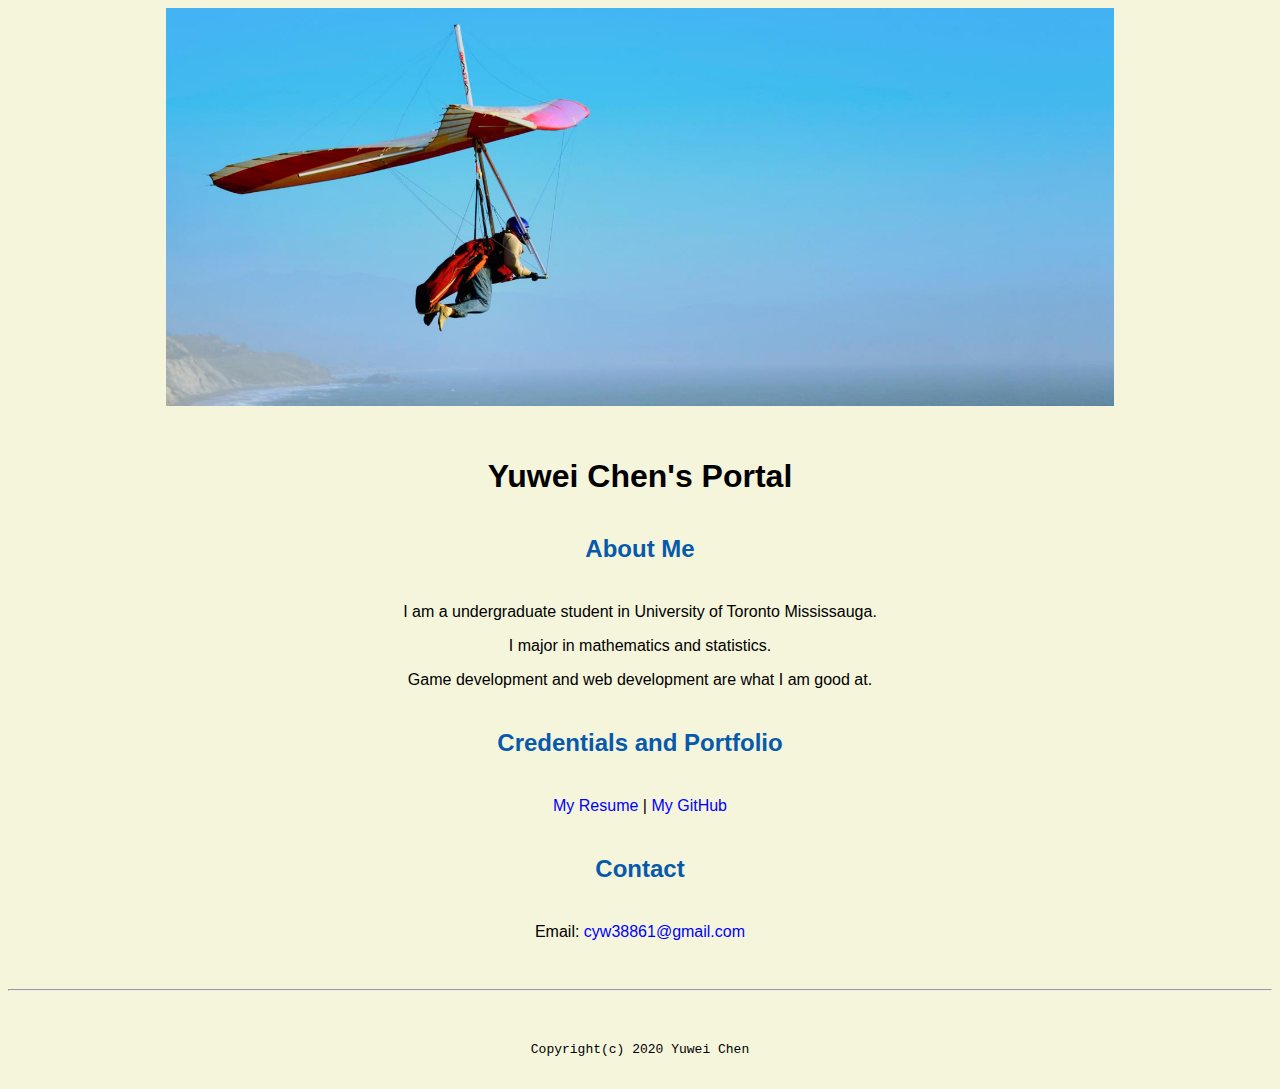
<file: index.html>
<!doctype html>

<!-- this is a comment for human! -->

<html lang="en">

  <header>
    <title>Yuwei Chen's Portal</title>
    <link rel="stylesheet" href="css/master.css">
    <link rel="FaviconIcon" href="favicon.ico" type="image/x-icon">
    <link rel="shortcut" href="favicon.ico" type="image/x-icon">
    <meta name="viewport" content="width=device-width, initial-scale=1, shrink-to-fit=no">
    <meta name="name" content="Yuwei Chen's Portal">
    <meta name="robots" content="noindex, nofollow">
  </header>
  <body>
    <img src="images/banner.jpg" width="75%" alt="banner">
    <h1>Yuwei Chen's Portal</h1>
    <h2>About Me</h2>
    <p>I am a undergraduate student in University of Toronto Mississauga.</p>
    <p>I major in mathematics and statistics.</p>
    <p>Game development and web development are what I am good at.</p>
    <h2>Credentials and Portfolio</h2>

    <p><a href="resume.html">My Resume</a> | <a href="https://github.com/uuwei">My GitHub</a></p>
    <h2>Contact</h2>

    <p>Email: <a href=mailto:cyw38861@gmail.com">cyw38861@gmail.com</a></p>
  </body>

  <footer>
    <hr>
    <code>Copyright(c) 2020 Yuwei Chen</code>
  </footer>

</html>
</file>
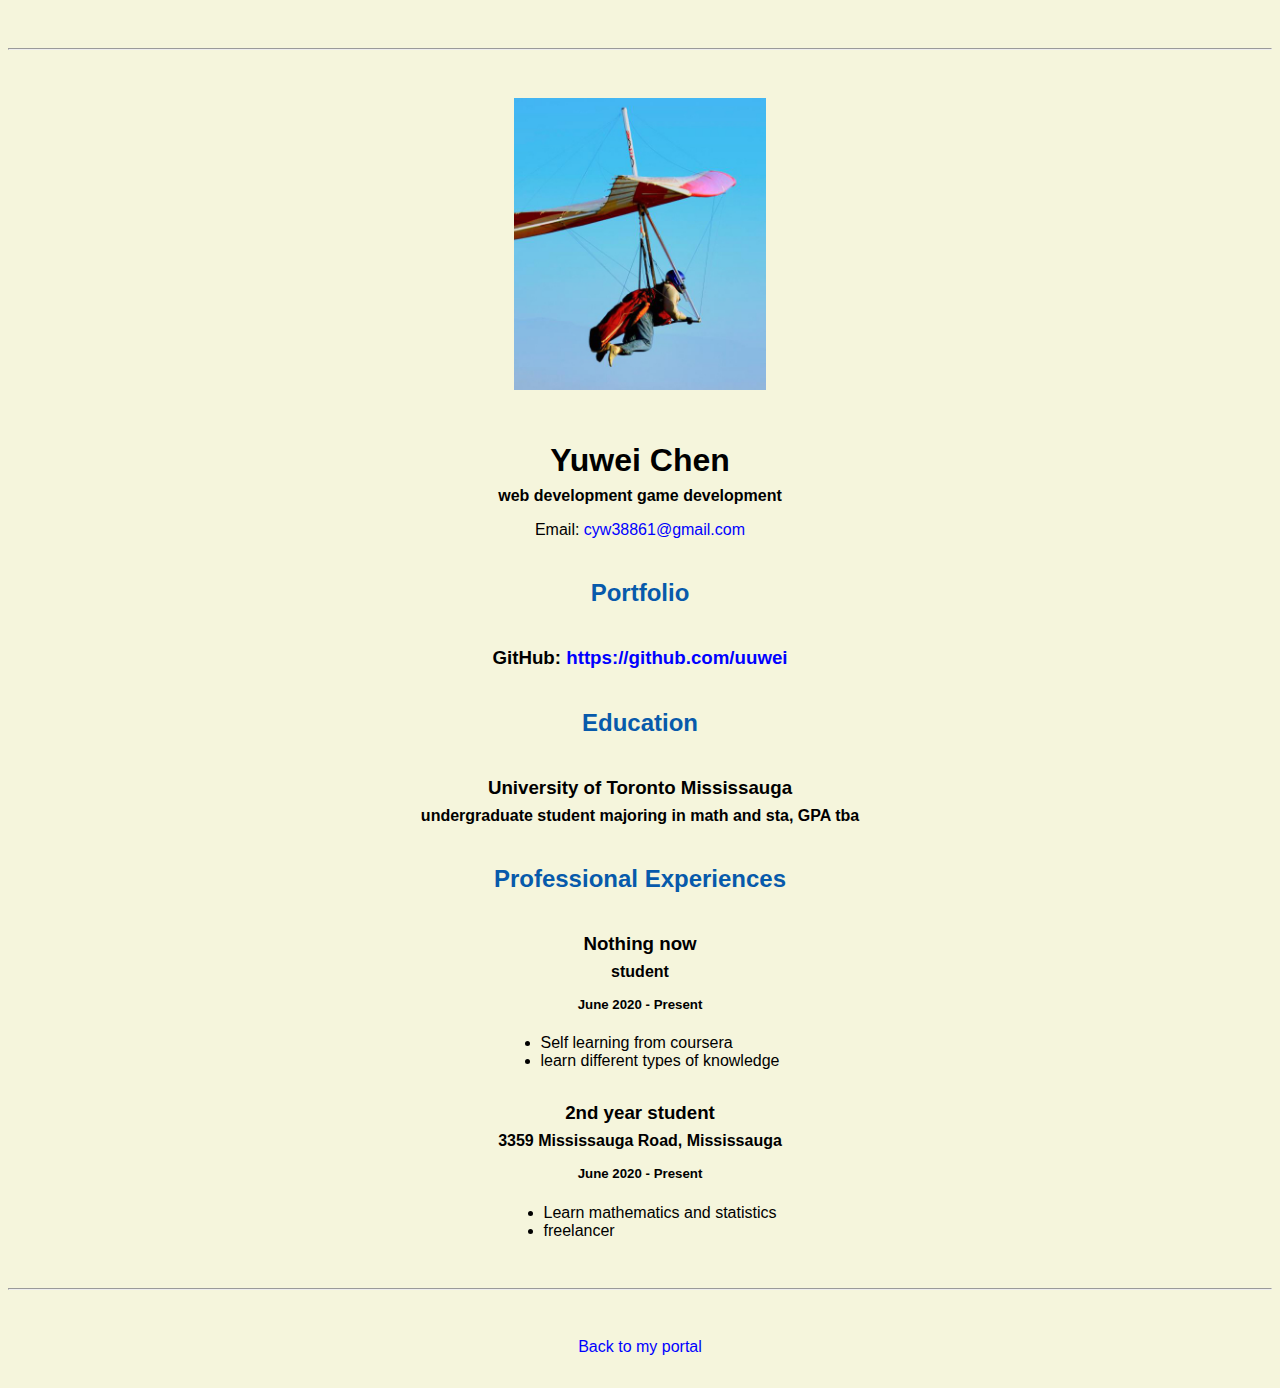
<file: resume.html>
<!doctype html>

<!-- this is a comment for human! -->

<html lang="en">

  <header>
    <title>Yuwei Chen's Resume</title>
    <link rel="stylesheet" href="css/master.css">
    <link rel="FaviconIcon" href="favicon.ico" type="image/x-icon">
    <link rel="shortcut" href="favicon.ico" type="image/x-icon">
    <meta name="viewport" content="width=device-width, initial-scale=1, shrink-to-fit=no">
    <meta name="name" content="Yuwei Chen's Portal">
    <meta name="robots" content="noindex, nofollow">
  </header>

  <body>
    <hr>

    <img src="images/headshot.jpg" alt="Yuwei Chen's headshot" width="20%">

    <h1>Yuwei Chen</h1>
    <h4>web development game development</h4>

    <p>Email: <a href="mailto:cyw38861@gmail.com" target="_blank">cyw38861@gmail.com</a></p>
    <!-- don't post physical address, personal phone number or other personal information on the web! -->

    <h2>Portfolio</h2>
      <h3>GitHub: <a href="https://github.com/uuwei" target="_blank">https://github.com/uuwei</a></h3>

    <h2>Education</h2>

    <h3>University of Toronto Mississauga</h3>
    <h4>undergraduate student majoring in math and sta, GPA tba</h4>

    <h2>Professional Experiences</h2>

    <h3>Nothing now</h3>
    <h4>student</h4>
    <h5>June 2020 - Present</h5>
      <ul>
        <li>Self learning from coursera</li>
        <li>learn different types of knowledge</li>
      </ul>

    <h3>2nd year student</h3>
    <h4>3359 Mississauga Road, Mississauga</h4>
    <h5>June 2020 - Present</h5>
      <ul>
        <li>Learn mathematics and statistics</li>
        <li>freelancer</li>
      </ul>
  </body>

  <footer>
  <hr>
  <p><a href="index.html">Back to my portal</a><p>
  </footer>

</html>
</file>
<file: css/master.css>
/* Cascading stylesheet for the website */

/* Text inside these asterisks and slashes are comments for human */

  a {
    color: blue; /* set the text color to blue here */
    text-decoration: none; /* This means we do not want hyperlinks to be underlined */
  }

  a:hover {
    color: red; /* set the text color to red here */
    text-decoration: none; /* This means we do not want hyperlinks to be underlined */
  }

  body {
    background-color: beige;  /* set the background color here */
    color: black;/* set the text color to black here */
    font-family: Arial, Helvetica, sans-serif;/* set the font here */
    text-align: center; /* set the text alignment here */
   }

  footer {
    margin-top: 2rem;
    margin-bottom: 2rem;
  }

  h1 {
    margin-bottom: 0.5rem;
    margin-top: 3rem;
   }

  h2 {
    color: #075AAB;/* set the text color of to #075AAB here */
    /* set both the bottom margin and top margin to 2.5rem here */
    margin-bottom: 2.5rem;
    margin-top: 2.5rem;
   }

  h3 {
    margin-bottom: 0;
    margin-top: 2rem;
  }

  h4 {
    margin-bottom: 1rem;
    margin-top: 0.5rem;
  }

  h5 {
    margin-top: 0.5rem;
  }

  hr {
    margin-bottom: 3rem;
    margin-top: 3rem;
  }

  /* this controls how the bullet points in the resume page looks */
  ul {
    display: table;
    margin: 0 auto;
    text-align: left;
  }
</file>
